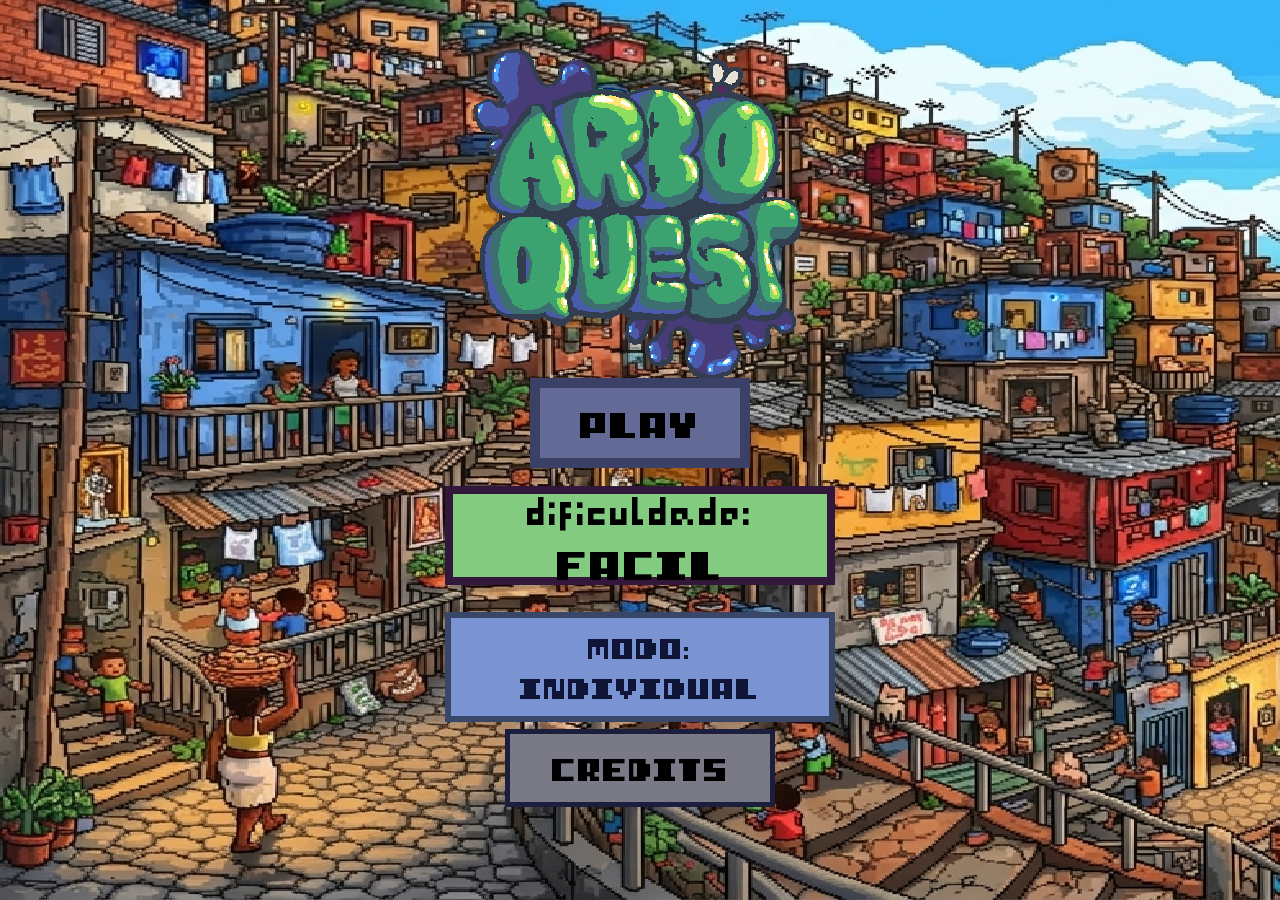
<file: index.html>
<!DOCTYPE html>
<html lang="en">

<head>
  <meta charset="UTF-8">
  <meta http-equiv="X-UA-Compatible" content="IE=Edge">
  <meta name="viewport" content="width=device-width, initial-scale=1.0">
  <link rel="stylesheet" href="style.css">
</head>

<body>
  
  <p style="font-family: font1;
  z-index: 10;"></p>
  <script src="main.js"></script>
  <script src="creditos.js"></script>
  <script src="telaDeJogo.js"></script>
  <script src="telaInicial.js"></script>
  
</body>

</html>
</file>
<file: style.css>
@font-face {
    font-family: font1;
    src: url(I-pixel-u.ttf);
}

body {
    font-size: 15pt;
}

html {
    background-color: #C2C8D9;
    user-select: none;
}

.nameGame {
    position: absolute;
    left: 15%;
    top: 5%;
    width: calc(530px*1.6);
    height: calc(512px*1.6);
    image-rendering: pixelated;
}

.start {
    position: absolute;
    left: 42%;
    top: 80%;
    width: 200px;
    height: 120px;
    background: #646A96;
    display: flex;
    align-items: center;
    justify-content: center;
    font-size: 40px;
    font-family: font1;
    border: solid 10px #3B4067;
}

.buttonCredits {
    position: absolute;
    left: 80%;
    top: 95%;
    width: 250px;
    height: 100px;
    border: solid 5px #1B1E3D;
    background: #797A86;
    font-family: font1;
    font-size: 40px;
    display: flex;
    align-items: center;
    justify-content: center;
}

.dificult {
    position: absolute;
    left: 35%;
    top: 70%;
    width: 350px;
    height: 120px;
    background: #83CB81;
    border: solid 8px #31183B;
    font-family: font1;
    font-size: 60px;
    padding: 10px;
    display: flex;
    align-items: center;
    justify-content: center;
    text-align: center;
}

.buttonBack {
    position: absolute;
    left: 1%;
    top: 1%;
    width: 150px;
    height: 60px;
    border: solid 5px #342443;
    background: #757D8D;
    font-family: font1;
    font-size: 40px;
    display: flex;
    align-items: center;
    justify-content: center;
}

.player {
    position: absolute;
    left: 100px;
    top: 200px;
    width: 150px;
    height: 200px;
}

.inimigo {
    position: absolute;
    left: 770px;
    top: 100px;
    width: 150px;
    height: 200px;
}

.opcao {
    position: absolute;
    background: #7A94D3;
    border: solid 7px #384668;
    z-index: 20;
}

.spawnMsg {
    max-width: 4px;
    max-height: 300px;
    font-family: font1;
    display: flex;
    padding: 10px;
    transition: opacity 0.5s ease;
    
}

.legend {
    position: absolute;
    left: 100px;
    top: 450px;
    max-width: 800px;
    max-height: 200px;
    background: #7D81AE;
    border: solid 10px #363B6B;
    font-family: font1;
    font-size: 40px;
    display: flex;
    padding: 10px 10px 10px 50px;
    align-items: center;
    justify-content: center;
}

.lifePlayerRed {
    position: absolute;
    left: 70px;
    top: 150px;
    width: 200px;
    height: 10px;
    background: #C45C5C;
    border: solid 2px #0E1536;
}

.lifeEnemyRed {
    position: absolute;
    left: 740px;
    top: 350px;
    width: 200px;
    height: 10px;
    background: #C45C5C;
    border: solid 2px #0E1536;
}

.lifePlayer {
    position: absolute;
    left: 70px;
    top: 150px;
    width: 200px;
    height: 10px;
    background: #68AB5C;
    border: solid 2px #0E1536;
}

.lifeEnemy {
    position: absolute;
    left: 740px;
    top: 350px;
    width: 200px;
    height: 10px;
    background: #68AB5C;
    border: solid 2px #0E1536;
}

.buttonAtk {
    position: absolute;
    left: 50px;
    top: 700px;
    width: 100px;
    height: 100px;
    background: #BB7A5D;
    z-index: 5;
    border: solid 5px #4F516A;
    
    display: flex;
    justify-content: center;
    align-items: center;
    
}

.buttonDef {
    position: absolute;
    left: 50px;
    top: 820px;
    width: 100px;
    height: 100px;
    background: #83A46C;
    z-index: 5;
    border: solid 5px #4F516A;
    
    display: flex;
    justify-content: center;
    align-items: center;
}

.buttonStar {
    position: absolute;
    left: 50px;
    top: 940px;
    width: 100px;
    height: 100px;
    background: #D8B75E;
    z-index: 5;
    border: solid 5px #4F516A;
    
    display: flex;
    justify-content: center;
    align-items: center;
    filter: grayscale(90%);
}

.imgAtk,
.imgDef,
.imgStar {
    position: absolute;
    image-rendering: pixelated;
    width: calc(32px*2);
    height: calc(32px*2);
}

.imgEnemy {
    position: absolute;
    top: -50px;
    left: -80px;
    image-rendering: pixelated;
    width: calc(128px*1.6);
    height: calc(128px*1.6);
    transform: scaleX(-1);
}

.imgPlayer {
    position: absolute;
    top: -90px;
    left: -30px;
    image-rendering: pixelated;
    width: calc(188px);
    height: calc(298px);
    transform: scaleX();
}

.effect {
    position: absolute;
    image-rendering: pixelated;
    width: calc(32px*3.2);
    height: calc(32px*3.2);
    z-index: 9;
}

.background {
    position: fixed;
    top: 0;
    left: 0;
    width: 180vw;
    height: 100vh;
    image-rendering: pixelated;
    background-size: cover;
    background-position: center;
}

.background2 {
    position: fixed;
    top: -300px;
    left: 0;
    width: 1408px;
    height: 768px;
    image-rendering: pixelated;
    filter: grayscale(70%);
}

/* Compatibilidade com mouse/toque e ajuste básico de tela */
* {
    box-sizing: border-box;
}

html,
body {
    min-height: 100%;
    margin: 0;
    overflow-x: hidden;
}

.start,
.buttonCredits,
.dificult,
.buttonBack,
.opcao,
.buttonAtk,
.buttonDef,
.buttonStar {
    cursor: pointer;
    touch-action: manipulation;
}

/* Tela inicial adaptável sem alterar a identidade visual */
@media (max-width: 1100px) {
    .nameGame {
        left: 50%;
        top: 3%;
        transform: translateX(-50%);
        width: min(78vw, 620px);
        height: auto;
    }
    
    .start {
        left: 50%;
        top: 49%;
        transform: translateX(-50%);
        width: min(42vw, 200px);
        height: 90px;
        font-size: clamp(25px, 5vw, 40px);
    }
    
    .dificult {
        left: 50%;
        top: 64%;
        transform: translateX(-50%);
        width: min(78vw, 350px);
        height: 90px;
        font-size: clamp(22px, 5vw, 44px);
    }
    
    .buttonCredits {
        left: 50%;
        top: 82%;
        transform: translateX(-50%);
        width: min(62vw, 250px);
        height: 72px;
        font-size: clamp(22px, 5vw, 34px);
    }
    
    .effect {
        width: calc(32px*3.2);
        height: calc(32px*3.2);
    }
    
    .lifePlayerRed,
    .lifePlayer {
        left: 5vw;
        top: 110px;
        width: 200px;
        
    }
    
    .lifeEnemyRed,
    .lifeEnemy {
        left: 700px;
        right: 5vw;
        top: 60px;
        width: 200px;
        
    }
}

/* Em telas menores, organiza pergunta e alternativas dentro da área visível. */
@media (max-width: 1000px) {
    .player {
        left: 6vw;
        top: 120px;
    }
    
    .inimigo {
        left: auto;
        right: 6vw;
        top: 120px;
    }
    
    .lifePlayerRed,
    .lifePlayer {
        left: 5vw;
        top: 90px;
        width: 200px;
        
    }
    
    .lifeEnemyRed,
    .lifeEnemy {
        left: auto;
        right: 5vw;
        top: 90px;
        width: 200px;
        
    }
    
    .legend {
        left: 5vw;
        top: 350px;
        width: 90vw;
        max-width: none;
        max-height: none;
        min-height: 320px;
        padding: 12px;
        font-size: clamp(22px, 4vw, 36px);
    }
    
    .opcao {
        position: absolute;
        width: 60vw;
        max-width: 600px;
    }
    
    .spawnMsg {
        max-width: none;
        max-height: none;
        font-size: clamp(16px, 3vw, 24px);
    }
    
    .opcao:nth-of-type(1),
    .opcao:nth-of-type(2),
    .opcao:nth-of-type(3),
    .opcao:nth-of-type(4) {
        left: auto;
    }
    
    .buttonAtk,
    .buttonDef,
    .buttonStar {
        width: 70px;
        height: 70px;
        left: 2vw;
    }
    
    .buttonAtk {
        top: 700px;
    }
    
    .buttonDef {
        top: 780px;
    }
    
    .buttonStar {
        top: 860px;
    }
    
    .imgAtk,
    .imgDef,
    .imgStar {
        position: absolute;
        image-rendering: pixelated;
        width: calc(32px*1.5);
        height: calc(32px*1.5);
        
    }
    
    .effect {
        width: calc(32px*2.2);
        height: calc(32px*2.2);
    }
}

/* ==========================================================
   AJUSTE V2 - TELA INICIAL PARA FEIRA (desktop + celular)
   Mantém a arte original, evitando sobreposição dos controles.
   ========================================================== */
.nameGame {
    left: 50%;
    transform: translateX(-50%);
    width: auto;
    height: auto;
    max-width: 72vw;
    max-height: 38vh;
    object-fit: contain;
}

.start {
    left: 50%;
    top: 46vh;
    transform: translateX(-50%);
    width: min(220px, 52vw);
    height: clamp(64px, 10vh, 92px);
    z-index: 20;
}

.dificult {
    left: 50%;
    top: 61vh;
    transform: translateX(-50%);
    width: min(390px, 78vw);
    height: clamp(72px, 11vh, 120px);
    font-size: clamp(23px, 5vw, 44px);
    z-index: 20;
}

.buttonCredits {
    left: 50%;
    top: 79vh;
    transform: translateX(-50%);
    width: min(270px, 62vw);
    height: clamp(58px, 9vh, 78px);
    font-size: clamp(22px, 4vw, 34px);
    z-index: 20;
}

@media (max-width: 600px) {
    .nameGame {
        max-width: 76vw;
        max-height: 34vh;
    }
    
    .start {
        top: 40vh;
        width: min(190px, 48vw);
        height: 68px;
        border-width: 7px;
        font-size: 30px;
    }
    
    .dificult {
        top: 51vh;
        width: 78vw;
        height: 82px;
        border-width: 6px;
        padding: 6px;
        font-size: clamp(21px, 6vw, 34px);
    }
    
    .buttonCredits {
        top: 65vh;
        width: 58vw;
        height: 62px;
        border-width: 4px;
        font-size: 25px;
    }
    
    .effect {
        width: calc(32px*2.2);
        height: calc(32px*2.2);
    }
    
    .legend {
        left: 5vw;
        top: 350px;
        width: 195vw;
        max-width: none;
        max-height: none;
        min-height: 120px;
        padding: 12px;
        font-size: clamp(22px, 4vw, 36px);
    }
    
    .background2 {
        top: -400px;
    }
    
    .inimigo {
        left: 500px;
    }
    
    .lifeEnemy,
    .lifeEnemyRed {
        left: 470px;
        top: 70px;
    }
    
    .lifePlayer,
    .lifePlayerRed {
        top: 30px;
        left: 30px;
    }
}

@media (max-height: 620px) {
    .nameGame {
        max-height: 31vh;
    }
    
    .start {
        top: 38vh;
        height: 58px;
    }
    
    .dificult {
        top: 52vh;
        height: 66px;
    }
    
    .buttonCredits {
        top: 69vh;
        height: 54px;
    }
    
    .effect {
        width: calc(32px*3);
        height: calc(32px*3);
    }
    
}

/* ==========================================================
   AJUSTE FINAL RESPONSIVO - FEIRA DE CIÊNCIAS
   Mantém a identidade gráfica e remove dependência de coordenadas fixas.
   ========================================================== */

body.game-active {
    width: 100%;
    min-height: 100vh;
    overflow-x: hidden;
    overflow-y: auto;
    background: #C2C8D9;
}

.battleStage {
    position: relative;
    width: 100%;
    height: clamp(260px, 54.55vw, 620px);
    max-height: 58vh;
    min-height: 260px;
    overflow: hidden;
    isolation: isolate;
}

.battleStage .background2 {
    position: absolute;
    inset: 0;
    width: 100%;
    height: 100%;
    object-fit: cover;
    object-position: center bottom;
    image-rendering: pixelated;
    filter: grayscale(70%);
    z-index: 0;
}

/* Personagens ancorados na faixa da calçada/rua do cenário. */
.battleStage .player,
.battleStage .inimigo {
    position: absolute;
    top: auto;
    z-index: 3;
}

.battleStage .player {
    left: clamp(4%, 8vw, 11%);
    bottom: 11.5%;
    width: clamp(82px, 13vw, 188px);
    height: auto;
    aspect-ratio: 188 / 298;
}

.battleStage .inimigo {
    left: auto;
    right: clamp(5%, 12vw, 16%);
    bottom: 12.5%;
    width: clamp(82px, 10vw, 150px);
    height: auto;
    aspect-ratio: 130 / 128;
}

.battleStage .imgPlayer,
.battleStage .imgEnemy {
    position: absolute;
    inset: 0;
    width: 100%;
    height: 100%;
    object-fit: contain;
    image-rendering: pixelated;
}

.battleStage .imgPlayer {
    transform: none;
}

.battleStage .imgEnemy {
    transform: scaleX(-1);
}

/* Barra-base fica 10px acima da imagem do respectivo personagem. */
.battleStage .lifePlayerRed,
.battleStage .lifeEnemyRed {
    position: absolute;
    left: 50%;
    right: auto;
    top: auto;
    bottom: calc(100% + 10px);
    transform: translateX(-50%);
    width: clamp(92px, 13vw, 200px);
    height: 14px;
    background: #C45C5C;
    border: 2px solid #0E1536;
    overflow: hidden;
    z-index: 6;
}

.battleStage .lifePlayer,
.battleStage .lifeEnemy {
    position: absolute;
    left: 0;
    top: 0;
    right: auto;
    width: 100%;
    height: 100%;
    background: #68AB5C;
    border: 0;
    transition: width .35s ease;
}

.gameUI {
    position: relative;
    width: min(1180px, 100%);
    margin: 0 auto;
    padding: clamp(12px, 2vw, 24px);
    display: grid;
    grid-template-columns: auto minmax(0, 1fr);
    gap: clamp(12px, 2vw, 24px);
    align-items: start;
}

.actionBar {
    position: sticky;
    top: 10px;
    display: flex;
    flex-direction: column;
    gap: 10px;
    z-index: 30;
}

.actionBar .buttonAtk,
.actionBar .buttonDef,
.actionBar .buttonStar {
    position: relative;
    left: auto;
    top: auto;
    width: clamp(64px, 8vw, 92px);
    height: clamp(64px, 8vw, 92px);
}

.actionBar .imgAtk,
.actionBar .imgDef,
.actionBar .imgStar {
    position: relative;
    width: 58%;
    height: 58%;
    object-fit: contain;
}

.questionArea {
    min-width: 0;
    display: flex;
    flex-direction: column;
    gap: 14px;
}

.questionArea .legend {
    position: relative;
    left: auto;
    top: auto;
    width: 100%;
    max-width: none;
    max-height: none;
    min-height: 110px;
    padding: clamp(12px, 2vw, 22px);
    font-size: clamp(20px, 2.8vw, 38px);
    line-height: 1.25;
    text-align: center;
}

.answersGrid {
    display: grid;
    grid-template-columns: repeat(2, minmax(0, 1fr));
    gap: 12px;
    width: 100%;
}

.answersGrid .opcao {
    position: relative;
    left: auto !important;
    top: auto !important;
    width: 100%;
    min-width: 0;
    min-height: 82px;
    display: flex;
    align-items: center;
    justify-content: center;
}

.answersGrid .spawnMsg {
    width: 100%;
    max-width: none;
    max-height: none;
    padding: 10px;
    font-size: clamp(16px, 2vw, 24px);
    line-height: 1.25;
    text-align: center;
    overflow-wrap: anywhere;
    justify-content: center;
}

.questionArea .correcaoBox {
    position: relative !important;
    left: auto !important;
    top: auto !important;
    transform: none !important;
    width: 100% !important;
    margin: 0;
    font-size: clamp(15px, 1.8vw, 22px) !important;
}

@media (max-width: 720px) {
    .battleStage {
        height: clamp(250px, 64vw, 360px);
        min-height: 250px;
        max-height: none;
    }

    .battleStage .background2 {
        object-position: center bottom;
    }

    .battleStage .player {
        left: 5%;
        bottom: 12%;
        width: clamp(72px, 22vw, 118px);
    }

    .battleStage .inimigo {
        right: 5%;
        bottom: 13%;
        width: clamp(70px, 20vw, 108px);
    }

    .battleStage .lifePlayerRed,
    .battleStage .lifeEnemyRed {
        width: clamp(82px, 24vw, 126px);
        height: 12px;
    }

    .gameUI {
        grid-template-columns: 1fr;
        padding: 10px;
        gap: 10px;
    }

    .actionBar {
        position: relative;
        top: auto;
        flex-direction: row;
        justify-content: center;
        gap: 10px;
        order: 2;
    }

    .questionArea {
        order: 1;
    }

    .actionBar .buttonAtk,
    .actionBar .buttonDef,
    .actionBar .buttonStar {
        width: 66px;
        height: 66px;
    }

    .questionArea .legend {
        min-height: 90px;
        border-width: 6px;
        font-size: clamp(18px, 5vw, 26px);
    }

    .answersGrid {
        grid-template-columns: 1fr;
        gap: 8px;
    }

    .answersGrid .opcao {
        min-height: 58px;
        border-width: 5px;
    }

    .answersGrid .spawnMsg {
        font-size: clamp(15px, 4vw, 20px);
        padding: 8px;
    }
}

@media (max-width: 420px) {
    .battleStage {
        height: 250px;
    }

    .battleStage .player {
        width: 76px;
    }

    .battleStage .inimigo {
        width: 72px;
    }

    .battleStage .lifePlayerRed,
    .battleStage .lifeEnemyRed {
        width: 86px;
    }
}


/* ==========================================================
   AJUSTE V2 - ENUNCIADO E ALTERNATIVAS SEM SOBREPOSIÇÃO
   Os dois blocos permanecem no fluxo normal do documento.
   ========================================================== */
.gameUI,
.gameUI * {
    box-sizing: border-box;
}

.questionArea {
    position: relative;
    width: 100%;
    min-width: 0;
    display: flex;
    flex-direction: column;
    align-items: stretch;
    gap: clamp(12px, 1.8vw, 20px);
}

.questionArea > .legend {
    position: relative !important;
    inset: auto !important;
    transform: none !important;
    width: 100% !important;
    height: auto !important;
    min-height: clamp(96px, 12vw, 150px);
    max-width: 100% !important;
    max-height: none !important;
    margin: 0 !important;
    padding: clamp(14px, 2.2vw, 24px) !important;
    display: flex;
    align-items: center;
    justify-content: center;
    overflow: visible;
    overflow-wrap: anywhere;
    word-break: normal;
    white-space: normal;
    line-height: 1.22;
    font-size: clamp(20px, 2.5vw, 36px);
}

.questionArea > .answersGrid {
    position: relative !important;
    inset: auto !important;
    width: 100%;
    min-width: 0;
    margin: 0;
    display: grid;
    grid-template-columns: repeat(2, minmax(0, 1fr));
    grid-auto-rows: minmax(76px, auto);
    gap: clamp(10px, 1.5vw, 16px);
}

.questionArea > .answersGrid > .opcao {
    position: relative !important;
    inset: auto !important;
    transform: none !important;
    width: 100% !important;
    height: auto !important;
    min-width: 0;
    min-height: 76px;
    margin: 0 !important;
    padding: 0;
    display: flex;
    align-items: stretch;
    justify-content: stretch;
    overflow: hidden;
}

.questionArea > .answersGrid > .opcao > .spawnMsg {
    position: relative !important;
    inset: auto !important;
    transform: none !important;
    width: 100% !important;
    height: auto !important;
    min-width: 0;
    min-height: 100%;
    max-width: none !important;
    max-height: none !important;
    margin: 0;
    padding: clamp(10px, 1.5vw, 16px);
    display: flex;
    align-items: center;
    justify-content: center;
    text-align: center;
    white-space: normal;
    overflow-wrap: anywhere;
    word-break: normal;
    line-height: 1.25;
    font-size: clamp(16px, 1.8vw, 24px);
}

@media (max-width: 760px) {
    .questionArea {
        gap: 10px;
    }

    .questionArea > .legend {
        min-height: 88px;
        padding: 12px !important;
        font-size: clamp(18px, 5vw, 25px);
        border-width: 5px;
    }

    .questionArea > .answersGrid {
        grid-template-columns: 1fr;
        grid-auto-rows: minmax(56px, auto);
        gap: 8px;
    }

    .questionArea > .answersGrid > .opcao {
        min-height: 56px;
        border-width: 4px;
    }

    .questionArea > .answersGrid > .opcao > .spawnMsg {
        padding: 9px 10px;
        font-size: clamp(15px, 4vw, 20px);
    }
}

@media (max-width: 380px) {
    .gameUI {
        padding-inline: 8px;
    }

    .questionArea > .legend {
        font-size: 17px;
        min-height: 82px;
        padding: 10px !important;
    }

    .questionArea > .answersGrid > .opcao > .spawnMsg {
        font-size: 15px;
        padding: 8px;
    }
}


/* ===== EFEITO ATK / DEF RESPONSIVO ===== */
.actionBar .buttonAtk,
.actionBar .buttonDef {
    overflow: visible;
    isolation: isolate;
}

.actionBar .buttonEffect,
.buttonAtk .buttonEffect,
.buttonDef .buttonEffect {
    position: absolute;
    left: 50%;
    top: 50%;
    width: 115%;
    height: 115%;
    transform: translate(-50%, -50%);
    object-fit: contain;
    image-rendering: pixelated;
    pointer-events: none;
    z-index: 20;
}

.buttonEffect.effectAtk {
    filter: invert(72%) sepia(60%) saturate(416%) hue-rotate(342deg) brightness(102%) contrast(103%);
}

.buttonEffect.effectDef {
    filter: invert(54%) sepia(85%) saturate(2067%) hue-rotate(81deg) brightness(119%) contrast(129%);
}

/* ==========================================================
   VERSÃO APRIMORADA - MECÂNICA E INTERFACE
   ========================================================== */

/* Modais de instruções e créditos */
.gameModalOverlay {
    position: fixed;
    inset: 0;
    z-index: 5000;
    display: flex;
    align-items: center;
    justify-content: center;
    padding: clamp(12px, 3vw, 28px);
    background: rgba(8, 15, 36, 0.88);
    overflow-y: auto;
}

.gameModalCard {
    width: min(760px, 100%);
    max-height: calc(100vh - 24px);
    overflow-y: auto;
    padding: clamp(18px, 4vw, 34px);
    background: #C2C8D9;
    border: clamp(5px, 1vw, 9px) solid #0E1536;
    box-shadow: 0 0 0 4px #4F516A inset;
    font-family: font1;
    color: #0E1536;
    text-align: center;
}

.gameModalCard h2 {
    margin: 0 0 14px;
    font-size: clamp(26px, 5vw, 46px);
}

.gameModalCard p {
    font-size: clamp(15px, 2.2vw, 21px);
    line-height: 1.4;
}

.modalLevel {
    display: inline-block;
    padding: 8px 12px;
    border: 3px solid #0E1536;
    background: #fff;
}

.instructionList {
    display: grid;
    gap: 10px;
    margin: 18px 0;
    text-align: left;
}

.instructionItem {
    display: grid;
    grid-template-columns: 64px minmax(0, 1fr);
    align-items: center;
    gap: 14px;
    padding: 12px;
    background: rgba(255,255,255,.72);
    border: 3px solid #4F516A;
}

.instructionItem img {
    width: 58px;
    height: 58px;
    object-fit: contain;
    image-rendering: pixelated;
}

.instructionItem strong,
.instructionItem span {
    display: block;
}

.instructionItem strong {
    margin-bottom: 5px;
    font-size: clamp(17px, 2.4vw, 24px);
}

.instructionItem span {
    font-size: clamp(14px, 1.8vw, 19px);
    line-height: 1.35;
}

.modalTip {
    padding: 12px;
    background: #fff;
    border-left: 6px solid #D8B75E;
}

.modalPrimaryButton,
.proximaPerguntaButton {
    appearance: none;
    border: 4px solid #0E1536;
    background: #83CB81;
    color: #0E1536;
    font-family: font1;
    font-size: clamp(17px, 2.2vw, 24px);
    min-height: 50px;
    padding: 10px 22px;
    cursor: pointer;
    touch-action: manipulation;
}

.creditsProduct {
    font-size: clamp(18px, 3vw, 27px) !important;
}

.creditsAuthors {
    margin: 18px 0 24px;
    padding: 18px;
    background: rgba(255,255,255,.75);
    border: 3px solid #4F516A;
}

.creditsAuthors p { margin: 7px 0; }
.creditsInstitution { margin-top: 16px !important; }

/* Alternativas: o conteúdo determina a altura; nada deve sair da caixa */
.questionArea > .answersGrid {
    grid-auto-rows: auto !important;
    align-items: stretch;
}

.questionArea > .answersGrid > .opcao {
    height: auto !important;
    min-height: clamp(72px, 8vw, 104px) !important;
    overflow: visible !important;
}

.questionArea > .answersGrid > .opcao > .spawnMsg {
    height: auto !important;
    min-height: clamp(72px, 8vw, 104px) !important;
    overflow: visible !important;
    hyphens: auto;
    overflow-wrap: break-word;
    word-break: normal;
}

/* Feedback permanece até decisão do jogador/professor */
.questionArea .correcaoBox {
    position: relative !important;
    width: 100% !important;
    padding: clamp(14px, 2vw, 22px) !important;
    flex-direction: column;
    align-items: stretch;
    gap: 12px;
    background: #fff;
    border: 5px solid #4F516A !important;
    color: #0E1536;
    border-radius: 8px;
    font-family: font1;
}

.correcaoBox.feedbackCorrect { border-color: #4D9B55 !important; }
.correcaoBox.feedbackWrong { border-color: #C94B4B !important; }

.feedbackStatus {
    font-size: clamp(18px, 2.4vw, 28px);
    text-align: center;
}

.feedbackCerto { color: #317A38; }
.feedbackErrado { color: #A92F2F; }

.feedbackTexto {
    font-size: clamp(15px, 1.8vw, 21px);
    line-height: 1.45;
    text-align: left;
    white-space: normal;
    overflow-wrap: break-word;
}

.proximaPerguntaButton {
    align-self: center;
    margin-top: 4px;
}

@media (max-width: 600px) {
    .gameModalOverlay { align-items: flex-start; }
    .gameModalCard { max-height: none; }
    .instructionItem {
        grid-template-columns: 50px minmax(0, 1fr);
        gap: 10px;
    }
    .instructionItem img { width: 46px; height: 46px; }
    .questionArea > .answersGrid > .opcao,
    .questionArea > .answersGrid > .opcao > .spawnMsg {
        min-height: 64px !important;
    }
}


/* ==========================================================
   V5 - ANIMAÇÕES DE ATAQUE, DEFESA E RECEBIMENTO DE DANO
   Aplicadas aos contêineres dos personagens para preservar
   o posicionamento responsivo e as barras de vida.
   ========================================================== */

@keyframes arboPlayerAttack {
    0%   { transform: translateX(0) scale(1); }
    32%  { transform: translateX(clamp(18px, 4vw, 54px)) scale(1.03); }
    48%  { transform: translateX(clamp(22px, 5vw, 68px)) scale(1.05); }
    100% { transform: translateX(0) scale(1); }
}

@keyframes arboEnemyAttack {
    0%   { transform: translateX(0) scale(1); }
    32%  { transform: translateX(clamp(-54px, -4vw, -18px)) scale(1.03); }
    48%  { transform: translateX(clamp(-68px, -5vw, -22px)) scale(1.05); }
    100% { transform: translateX(0) scale(1); }
}

@keyframes arboCharacterHit {
    0%   { transform: translateX(0); filter: none; }
    18%  { transform: translateX(-7px); filter: brightness(1.55) saturate(1.7); }
    36%  { transform: translateX(7px); filter: brightness(.72) saturate(1.5); }
    54%  { transform: translateX(-5px); filter: brightness(1.45) saturate(1.7); }
    72%  { transform: translateX(5px); filter: brightness(.82) saturate(1.3); }
    100% { transform: translateX(0); filter: none; }
}

@keyframes arboPlayerDefense {
    0%   { transform: scale(1); filter: none; }
    35%  { transform: scale(.96); filter: brightness(1.25); }
    58%  { transform: scale(1.04); filter: brightness(1.45); }
    100% { transform: scale(1); filter: none; }
}

.battleStage .player.animPlayerAttack {
    animation: arboPlayerAttack 560ms ease-in-out;
}

.battleStage .inimigo.animEnemyAttack {
    animation: arboEnemyAttack 560ms ease-in-out;
}

.battleStage .player.animCharacterHit,
.battleStage .inimigo.animCharacterHit {
    animation: arboCharacterHit 520ms ease-in-out;
}

.battleStage .player.animPlayerDefense {
    animation: arboPlayerDefense 520ms ease-in-out;
}

@media (prefers-reduced-motion: reduce) {
    .battleStage .player.animPlayerAttack,
    .battleStage .inimigo.animEnemyAttack,
    .battleStage .player.animCharacterHit,
    .battleStage .inimigo.animCharacterHit,
    .battleStage .player.animPlayerDefense {
        animation-duration: 1ms !important;
    }
}

/* ==========================================================
   V6 CONSOLIDADA - ESTABILIDADE, RESULTADO E INDICADORES
   ========================================================== */

.levelIndicator {
    align-self: flex-start;
    width: fit-content;
    max-width: 100%;
    padding: 7px 12px;
    border: 3px solid #0E1536;
    background: rgba(255,255,255,.9);
    color: #0E1536;
    font-family: font1;
    font-size: clamp(14px, 1.8vw, 20px);
    line-height: 1.2;
}

.resumoFinal {
    position: relative;
    z-index: 2;
    width: min(420px, calc(100vw - 32px));
    box-sizing: border-box;
    display: grid;
    gap: 7px;
    margin: 0 0 22px;
    padding: 15px 18px;
    background: rgba(255,255,255,.92);
    border: 4px solid #0E1536;
    color: #0E1536;
    font-family: font1;
    font-size: clamp(14px, 2vw, 19px);
    text-align: center;
}

.resumoFinal strong,
.resumoFinal span,
.resumoFinal small {
    display: block;
}

.resumoFinal small {
    margin-top: 4px;
    font-size: .8em;
    line-height: 1.3;
}

/* Transição discreta entre questões, sem alterar posições. */
.questionArea.questionTransition {
    animation: arboQuestionIn 180ms ease-out;
}

@keyframes arboQuestionIn {
    from { opacity: .55; transform: translateY(4px); }
    to   { opacity: 1; transform: translateY(0); }
}

@media (prefers-reduced-motion: reduce) {
    .questionArea.questionTransition { animation: none; }
}

/* ==========================================================
   V6.1 - CORRECAO DO PAINEL DE ACOES EM TELAS PEQUENAS
   Mantem ATK / DEF / ESPECIAL sempre acessiveis ao toque.
   ========================================================== */

/* O indicador de nivel ocupa uma linha inteira; nao desloca as colunas. */
.gameUI > .levelIndicator {
    grid-column: 1 / -1;
    grid-row: 1;
    justify-self: start;
}

/* Em telas largas: acoes na esquerda, pergunta na direita. */
.gameUI > .actionBar {
    grid-column: 1;
    grid-row: 2;
    min-width: 0;
}

.gameUI > .questionArea {
    grid-column: 2;
    grid-row: 2;
    min-width: 0;
}

.actionBar .buttonAtk,
.actionBar .buttonDef,
.actionBar .buttonStar {
    box-sizing: border-box;
    flex: 0 0 auto;
    min-width: 64px;
    min-height: 64px;
    max-width: 96px;
    max-height: 96px;
    touch-action: manipulation;
}

@media (max-width: 720px) {
    .gameUI {
        display: flex;
        flex-direction: column;
        align-items: stretch;
        width: 100%;
        max-width: 100%;
        padding: 10px 10px calc(14px + env(safe-area-inset-bottom));
        gap: 10px;
    }

    .gameUI > .levelIndicator {
        order: 0;
        align-self: flex-start;
    }

    /* A escolha da acao vem ANTES da pergunta, como exige a mecanica. */
    .gameUI > .actionBar {
        order: 1;
        position: relative;
        inset: auto;
        width: 100%;
        max-width: 100%;
        display: flex;
        flex-direction: row;
        flex-wrap: nowrap;
        justify-content: center;
        align-items: center;
        gap: clamp(8px, 3vw, 14px);
        padding: 8px 4px;
        margin: 0;
        z-index: 30;
    }

    .gameUI > .questionArea {
        order: 2;
        width: 100%;
        max-width: 100%;
    }

    .actionBar .buttonAtk,
    .actionBar .buttonDef,
    .actionBar .buttonStar {
        position: relative !important;
        inset: auto !important;
        transform: none;
        flex: 0 1 76px;
        width: clamp(68px, 22vw, 82px);
        height: clamp(68px, 22vw, 82px);
        min-width: 68px;
        min-height: 68px;
        max-width: 82px;
        max-height: 82px;
        margin: 0;
    }

    .actionBar .imgAtk,
    .actionBar .imgDef,
    .actionBar .imgStar {
        width: 58%;
        height: 58%;
        max-width: 100%;
        max-height: 100%;
        object-fit: contain;
    }
}

@media (max-width: 360px) {
    .gameUI {
        padding-left: 8px;
        padding-right: 8px;
    }

    .gameUI > .actionBar {
        gap: 7px;
        padding-left: 0;
        padding-right: 0;
    }

    .actionBar .buttonAtk,
    .actionBar .buttonDef,
    .actionBar .buttonStar {
        flex-basis: 68px;
        width: 68px;
        height: 68px;
        min-width: 68px;
        min-height: 68px;
    }
}


/* ==========================================================
   V7 - MULTIPLAYER COMPETITIVO
   ========================================================== */
.modeSelect {
    position: absolute;
    left: 50%;
    top: 71vh;
    transform: translateX(-50%);
    width: min(390px, 78vw);
    min-height: 66px;
    box-sizing: border-box;
    padding: 9px 12px;
    background: #7A94D3;
    border: 6px solid #384668;
    color: #0E1536;
    font-family: font1;
    font-size: clamp(20px, 4vw, 32px);
    display: flex;
    align-items: center;
    justify-content: center;
    text-align: center;
    z-index: 20;
    cursor: pointer;
    touch-action: manipulation;
}
.modeSelect.multiplayerSelected {
    background: #D8B75E;
    border-color: #6B531B;
}

/* Reorganiza os quatro controles iniciais para acomodar o modo de jogo. */
.start { top: 42vh; }
.dificult { top: 54vh; }
.modeSelect { top: 68vh; }
.buttonCredits { top: 81vh; }

.turnIndicator {
    grid-column: 1 / -1;
    grid-row: 2;
    justify-self: stretch;
    box-sizing: border-box;
    width: 100%;
    padding: 8px 12px;
    background: rgba(14, 21, 54, .92);
    border: 3px solid #ffffff;
    color: #ffffff;
    font-family: font1;
    font-size: clamp(16px, 2vw, 22px);
    text-align: center;
    line-height: 1.2;
}

/* Quando há indicador de turno, as ações/perguntas passam para a linha seguinte. */
.gameUI:has(> .turnIndicator) > .actionBar {
    grid-row: 3;
}
.gameUI:has(> .turnIndicator) > .questionArea {
    grid-row: 3;
}

.rankingMultiplayer {
    width: min(760px, calc(100vw - 28px));
    max-height: none;
}
.rankingPlayers {
    display: grid;
    grid-template-columns: repeat(2, minmax(0, 1fr));
    gap: 12px;
    margin-top: 8px;
}
.rankingPlayer {
    min-width: 0;
    padding: 12px;
    border: 3px solid #4F516A;
    background: rgba(255,255,255,.8);
    text-align: left;
}
.rankingPlayer h3 {
    margin: 0 0 8px;
    text-align: center;
    font-size: clamp(17px, 2vw, 23px);
}
.rankingPlayer > span {
    margin: 4px 0;
}
.rankingPlayer ul {
    display: grid;
    gap: 5px;
    margin: 10px 0 0;
    padding: 10px 0 0;
    border-top: 2px solid #9AA0B8;
    list-style: none;
}
.rankingPlayer li {
    display: flex;
    justify-content: space-between;
    align-items: flex-start;
    gap: 8px;
    font-size: .78em;
    line-height: 1.25;
}
.rankingPlayer li span {
    min-width: 0;
    overflow-wrap: anywhere;
}
.rankingPlayer li strong {
    flex: 0 0 auto;
}

@media (max-width: 720px) {
    .start { top: 35vh; }
    .dificult { top: 46vh; }
    .modeSelect {
        top: 59vh;
        width: 78vw;
        min-height: 58px;
        border-width: 5px;
        font-size: clamp(18px, 5.4vw, 27px);
    }
    .buttonCredits { top: 70vh; }

    .gameUI > .turnIndicator {
        order: 1;
        width: 100%;
    }
    .gameUI:has(> .turnIndicator) > .actionBar { order: 2; }
    .gameUI:has(> .turnIndicator) > .questionArea { order: 3; }

    .rankingPlayers {
        grid-template-columns: 1fr;
    }
    .rankingMultiplayer {
        width: min(94vw, 560px);
        font-size: clamp(13px, 3.8vw, 17px);
    }
}

@media (max-height: 650px) and (min-width: 721px) {
    .start { top: 32vh; }
    .dificult { top: 45vh; }
    .modeSelect { top: 59vh; }
    .buttonCredits { top: 73vh; }
}

/* ==========================================================
   V8.1 - MULTIPLAYER: VIDAS SEPARADAS E TURNO VISÍVEL
   ========================================================== */

/* V8.2: no multiplayer, somente a vida do jogador da vez fica visível.
   As duas barras usam a mesma âncora, exatamente 10px acima do avatar. */
.battleStage .lifePlayerRed.multiplayerLife,
.battleStage .lifePlayer2Red.multiplayerLife {
    position: absolute;
    left: 50%;
    right: auto;
    bottom: calc(100% + 10px);
    width: clamp(110px, 14vw, 210px);
    height: 16px;
    transform: translateX(-50%);
    border: 2px solid #0E1536;
    overflow: visible;
    z-index: 8;
    box-sizing: border-box;
    transition: transform .2s ease, box-shadow .2s ease, opacity .2s ease;
}

.battleStage .lifePlayerRed.multiplayerLife.j1Life {
    background: #172B4D;
}

.battleStage .lifePlayer2Red.multiplayerLife.j2Life {
    background: #5A1E1E;
}

.battleStage .lifePlayerRed.multiplayerLife::before,
.battleStage .lifePlayer2Red.multiplayerLife::before {
    content: attr(data-player);
    position: absolute;
    right: calc(100% + 6px);
    top: 50%;
    transform: translateY(-50%);
    font-family: font1;
    font-size: clamp(11px, 1.4vw, 15px);
    line-height: 1;
    color: #fff;
    text-shadow: 1px 1px 0 #0E1536;
    white-space: nowrap;
}

.battleStage .lifePlayerRed.multiplayerLife .lifePlayer,
.battleStage .lifePlayer2Red.multiplayerLife .lifePlayer2 {
    position: absolute;
    left: 0;
    top: 0;
    height: 100%;
    border: 0;
    transition: width .35s ease;
}

.battleStage .lifePlayerRed.multiplayerLife .lifePlayer {
    background: #2F80ED;
}

.battleStage .lifePlayer2Red.multiplayerLife .lifePlayer2 {
    background: #E5484D;
}

.battleStage .multiplayerLife.activeLife {
    display: block;
    box-shadow: 0 0 0 3px rgba(255,255,255,.92), 0 0 12px rgba(255,255,255,.8);
    transform: translateX(-50%) scale(1.04);
    opacity: 1;
}

.battleStage .multiplayerLife:not(.activeLife) {
    display: none;
}

/* O avatar único representa o jogador cujo turno está ativo. */
.battleStage .player.playerJ1 .imgPlayer {
    filter: saturate(1.35) hue-rotate(175deg) drop-shadow(0 0 8px rgba(47,128,237,.9));
}

.battleStage .player.playerJ2 .imgPlayer {
    filter: saturate(1.45) hue-rotate(330deg) drop-shadow(0 0 8px rgba(229,72,77,.9));
}

/* Aviso de turno muito mais evidente. */
.turnIndicator {
    min-height: 54px;
    display: flex;
    align-items: center;
    justify-content: center;
    border-width: 4px;
    font-size: clamp(20px, 3vw, 32px);
    letter-spacing: .04em;
    box-shadow: 0 4px 0 rgba(14,21,54,.35);
}

.turnIndicator.turnJ1 {
    background: #1F5FAF;
    border-color: #8CC4FF;
    color: #fff;
}

.turnIndicator.turnJ2 {
    background: #A92E36;
    border-color: #FFB0B5;
    color: #fff;
}

.rankingPlayer.rankingJ1 {
    border-color: #2F80ED;
}
.rankingPlayer.rankingJ2 {
    border-color: #E5484D;
}

@media (max-width: 600px) {
    .battleStage .lifePlayerRed.multiplayerLife,
    .battleStage .lifePlayer2Red.multiplayerLife {
        width: clamp(88px, 26vw, 128px);
        height: 13px;
    }
    .battleStage .lifePlayerRed.multiplayerLife,
    .battleStage .lifePlayer2Red.multiplayerLife {
        bottom: calc(100% + 10px);
    }
    .turnIndicator {
        min-height: 48px;
        padding: 8px 10px;
        font-size: clamp(18px, 5.5vw, 25px);
    }
}

.turnFlash {
    position: fixed;
    left: 50%;
    top: 18%;
    transform: translate(-50%, -50%);
    width: min(520px, calc(100vw - 28px));
    box-sizing: border-box;
    padding: 18px 20px;
    border: 5px solid #fff;
    font-family: font1;
    font-size: clamp(25px, 5vw, 46px);
    line-height: 1.1;
    text-align: center;
    color: #fff;
    z-index: 9999;
    pointer-events: none;
    box-shadow: 0 7px 0 rgba(14,21,54,.45);
    animation: turnFlashIn .95s ease both;
}
.turnFlashJ1 { background: #1F5FAF; }
.turnFlashJ2 { background: #A92E36; }
@keyframes turnFlashIn {
    0% { opacity: 0; transform: translate(-50%, -65%) scale(.92); }
    18%, 74% { opacity: 1; transform: translate(-50%, -50%) scale(1); }
    100% { opacity: 0; transform: translate(-50%, -40%) scale(.98); }
}
@media (prefers-reduced-motion: reduce) {
    .turnFlash { animation: none; opacity: 1; }
}

/* ============================================================
   V9 — MODO PERSONALIZADO
   ============================================================ */
.modeSelect.customSelected {
  background: #6a4fb3 !important;
  color: #fff !important;
}

.customModeModal {
  align-items: flex-start;
  overflow-y: auto;
  padding: clamp(12px, 3vw, 28px);
}

.customModeCard {
  width: min(860px, 96vw) !important;
  max-height: none !important;
  margin: 0 auto;
  gap: 14px;
}

.customIntro {
  margin: 0;
  line-height: 1.45;
}

.customSteps {
  margin: 0;
  padding-left: 1.4rem;
  text-align: left;
  line-height: 1.45;
}

.customSteps li { margin-bottom: 7px; }

.customExample {
  width: 100%;
  box-sizing: border-box;
  white-space: pre-wrap;
  overflow-wrap: anywhere;
  padding: 12px;
  border: 2px solid rgba(255,255,255,.28);
  border-radius: 10px;
  background: rgba(0,0,0,.28);
  font-family: monospace;
  font-size: clamp(11px, 2.4vw, 14px);
  text-align: left;
  margin: 0;
}

.customInputLabel {
  display: block;
  width: 100%;
  text-align: left;
  font-weight: 700;
}

.customQuestionsInput {
  width: 100%;
  min-height: 280px;
  box-sizing: border-box;
  resize: vertical;
  border-radius: 10px;
  border: 3px solid rgba(255,255,255,.42);
  padding: 14px;
  font-family: Arial, sans-serif;
  font-size: 16px;
  line-height: 1.45;
  background: #fff;
  color: #171717;
}

.customQuestionsInput:focus {
  outline: 4px solid rgba(255, 213, 74, .65);
  outline-offset: 2px;
}

.customValidation {
  min-height: 28px;
  width: 100%;
  box-sizing: border-box;
  border-radius: 8px;
  padding: 8px 10px;
  text-align: left;
  font-size: 14px;
}

.customValidation:empty { padding: 0; min-height: 0; }
.customError { background: rgba(140,0,0,.72); color: #fff; }
.customOk { background: rgba(0,105,55,.76); color: #fff; }

.customActions {
  display: flex;
  flex-wrap: wrap;
  gap: 10px;
  justify-content: center;
  width: 100%;
}

.modalSecondaryButton {
  min-height: 48px;
  padding: 10px 18px;
  border: 0;
  border-radius: 9px;
  cursor: pointer;
  font: inherit;
  background: #444;
  color: #fff;
}

.discussionTitle {
  display: block;
  margin-bottom: 10px;
  letter-spacing: .04em;
}

.feedbackTexto p { margin: 8px 0; }

@media (max-width: 520px) {
  .customModeModal { padding: 8px; }
  .customModeCard { width: 98vw !important; padding: 14px !important; }
  .customQuestionsInput { min-height: 240px; }
  .customActions > button { width: 100%; min-height: 52px; }
}

/* ============================================================
   V9.2 — CORREÇÃO MOBILE: MODO PERSONALIZADO x CRÉDITOS
   Evita sobreposição causada pelo texto mais longo do modo.
   ============================================================ */
@media (max-width: 720px) {
    .modeSelect {
        top: 58vh;
        width: min(88vw, 430px);
        height: 56px;
        min-height: 56px;
        padding: 7px 10px;
        border-width: 5px;
        font-size: clamp(16px, 4.8vw, 22px);
        line-height: 1;
        white-space: nowrap;
        overflow: hidden;
        text-overflow: clip;
        box-sizing: border-box;
    }

    .buttonCredits {
        /* Mantém uma distância mínima real em relação ao botão de modo. */
        top: calc(58vh + 72px);
        width: min(58vw, 270px);
        height: 60px;
        min-height: 60px;
        box-sizing: border-box;
    }
}

@media (max-width: 360px) {
    .modeSelect {
        width: 92vw;
        font-size: clamp(15px, 4.6vw, 18px);
        padding-left: 6px;
        padding-right: 6px;
    }

    .buttonCredits {
        top: calc(58vh + 70px);
        width: 62vw;
        font-size: 22px;
    }
}
</file>
